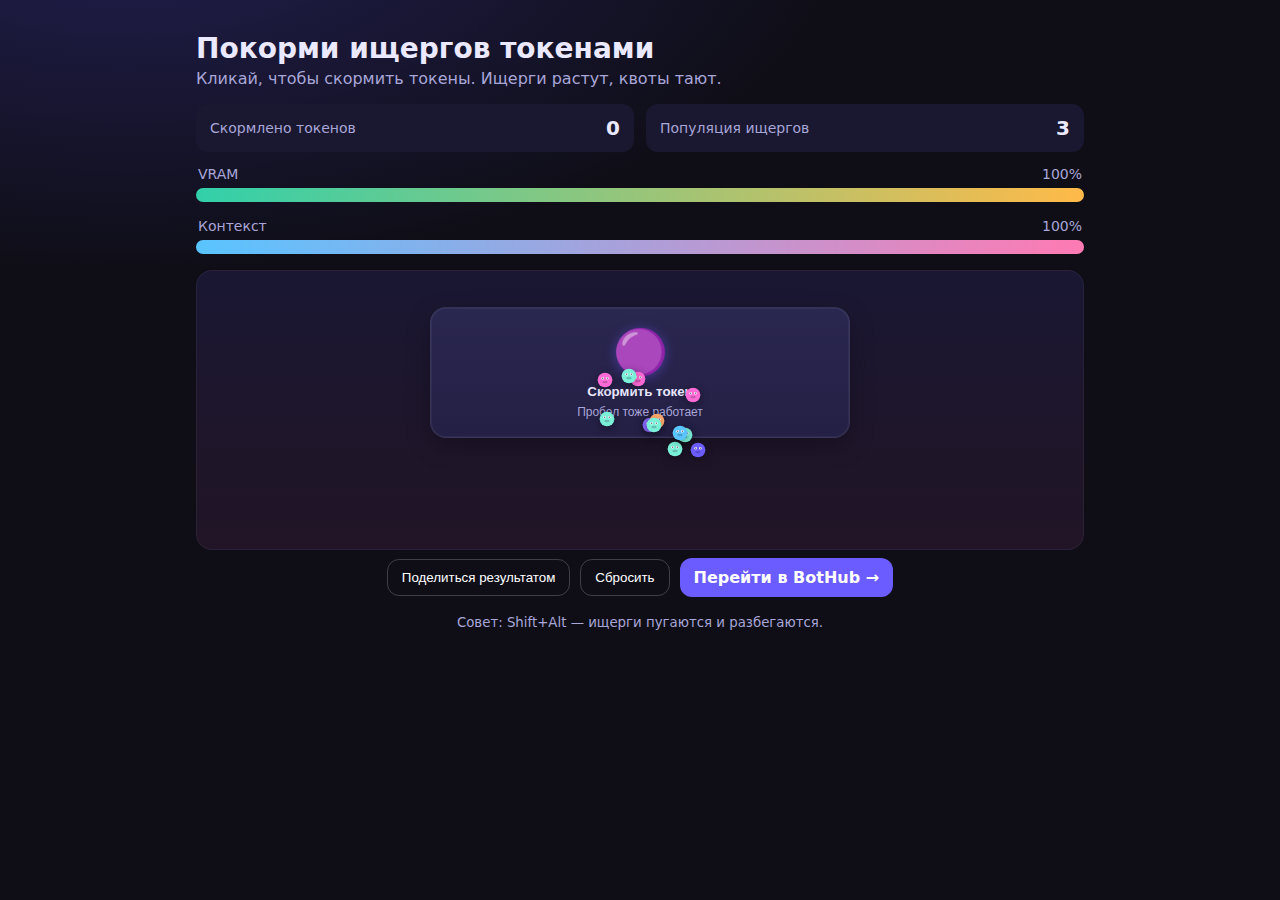
<file: index.html>
<!doctype html>
<html lang="ru">
<head>
  <meta charset="utf-8">
  <title>Покорми ищергов токенами</title>
  <meta name="viewport" content="width=device-width, initial-scale=1, viewport-fit=cover">
  <meta name="description" content="Кликер: корми ищергов токенами, смотри как исчерпываются VRAM и контекст.">
  <link rel="stylesheet" href="styles.css">
  <meta property="og:title" content="Покорми ищергов токенами">
  <meta property="og:description" content="Кликни и исчерпай квоты. Сможешь удержать ищергов?">
  <meta property="og:image" content="og.png">
  <meta name="theme-color" content="#6b5cff">
</head>
<body>
  <main class="wrap">
    <header class="top">
      <h1>Покорми ищергов токенами</h1>
      <p class="sub">Кликай, чтобы скормить токены. Ищерги растут, квоты тают.</p>
    </header>

    <section class="stats">
      <div class="stat">
        <span class="label">Скормлено токенов</span>
        <span class="value" id="tokensValue">0</span>
      </div>
      <div class="stat">
        <span class="label">Популяция ищергов</span>
        <span class="value" id="popValue">3</span>
      </div>
    </section>

    <section class="bars">
      <div class="bar">
        <div class="bar-top">
          <span>VRAM</span>
          <span id="vramPct">100%</span>
        </div>
        <div class="bar-track"><div id="vramBar" class="bar-fill"></div></div>
      </div>
      <div class="bar">
        <div class="bar-top">
          <span>Контекст</span>
          <span id="ctxPct">100%</span>
        </div>
        <div class="bar-track"><div id="ctxBar" class="bar-fill bar-ctx"></div></div>
      </div>
    </section>

    <section class="arena">
      <button id="feedBtn" class="feed" aria-label="Скормить токен (пробел)">
        <span class="token">🟣</span>
        <span class="feed-text">Скормить токен</span>
        <span class="hint">Пробел тоже работает</span>
      </button>
      <div id="swarm" class="swarm" aria-hidden="true"></div>
    </section>

    <section class="actions">
      <button id="shareBtn" class="ghost">Поделиться результатом</button>
      <button id="resetBtn" class="ghost">Сбросить</button>
      <a id="gotoMain" class="cta" href="https://bothub.ru/?utm_source=ischerpyvat&utm_medium=ishergi_clicker&utm_campaign=typo_traffic" rel="noopener">Перейти в BotHub →</a>
    </section>

    <footer class="foot">
      <small>Совет: Shift+Alt — ищерги пугаются и разбегаются.</small>
    </footer>
  </main>

  <div id="overlay" class="overlay hidden" role="dialog" aria-modal="true" aria-labelledby="ovTitle">
    <div class="ov-card">
      <h2 id="ovTitle">Квота исчерпана</h2>
      <p id="ovText">Ищерги сыты. VRAM и контекст на нуле.</p>
      <div class="ov-actions">
        <button id="shareBtn2" class="ghost">Поделиться</button>
        <a class="cta" href="https://bothub.ru/?utm_source=ischerpyvat&utm_medium=ishergi_clicker&utm_campaign=quota_overlay" rel="noopener">В BotHub</a>
      </div>
      <button id="closeOv" class="linklike">Попробовать ещё</button>
    </div>
  </div>

  <script src="app.js" defer></script>
</body>
</html>
</file>
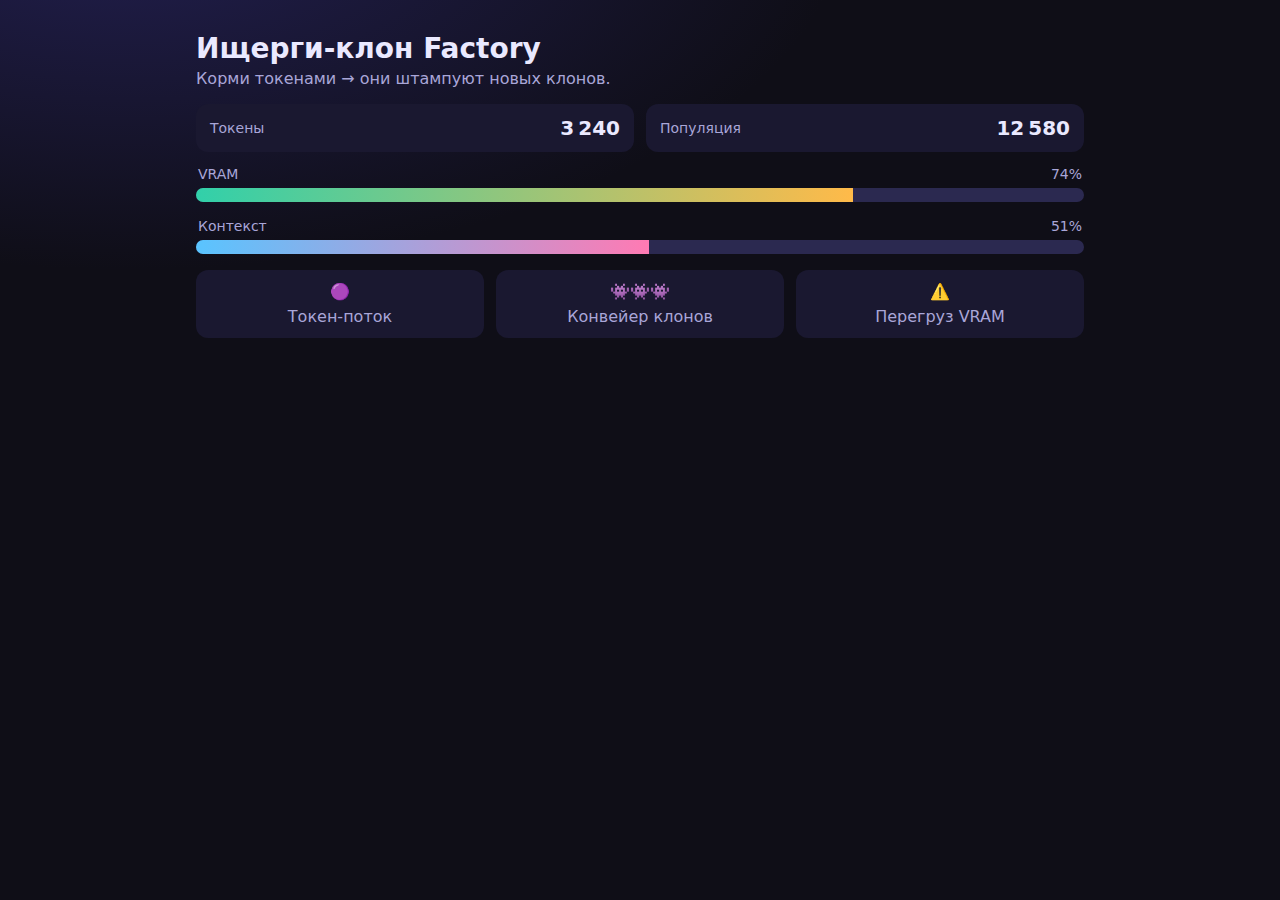
<file: factory.html>
<!doctype html>
<html lang="ru">
<head>
  <meta charset="utf-8">
  <title>Ищерги-клон Factory</title>
  <link rel="stylesheet" href="cliker-styles.css">
  <style>
    .factory-panel{display:flex;gap:12px;justify-content:center;margin-top:16px;}
    .machine{background:#1a1830;padding:12px 16px;border-radius:12px;text-align:center;flex:1;position:relative;overflow:hidden}
    .machine span{display:block;margin-top:6px;color:#a9a6d8}
  </style>
</head>
<body>
<main class="wrap">
  <header class="top">
    <h1>Ищерги‑клон Factory</h1>
    <p class="sub">Корми токенами → они штампуют новых клонов.</p>
  </header>

  <section class="stats">
    <div class="stat"><span class="label">Токены</span><span class="value">3 240</span></div>
    <div class="stat"><span class="label">Популяция</span><span class="value">12 580</span></div>
  </section>

  <section class="bars">
    <div class="bar"><div class="bar-top"><span>VRAM</span><span>74%</span></div>
      <div class="bar-track"><div class="bar-fill" style="width:74%"></div></div></div>
    <div class="bar"><div class="bar-top"><span>Контекст</span><span>51%</span></div>
      <div class="bar-track"><div class="bar-fill bar-ctx" style="width:51%"></div></div></div>
  </section>

  <div class="factory-panel">
    <div class="machine">🟣<span>Токен‑поток</span></div>
    <div class="machine">👾👾👾<span>Конвейер клонов</span></div>
    <div class="machine">⚠️<span>Перегруз VRAM</span></div>
  </div>
</main>

<script src="factory.js"></script>
</body>
</html>
</file>
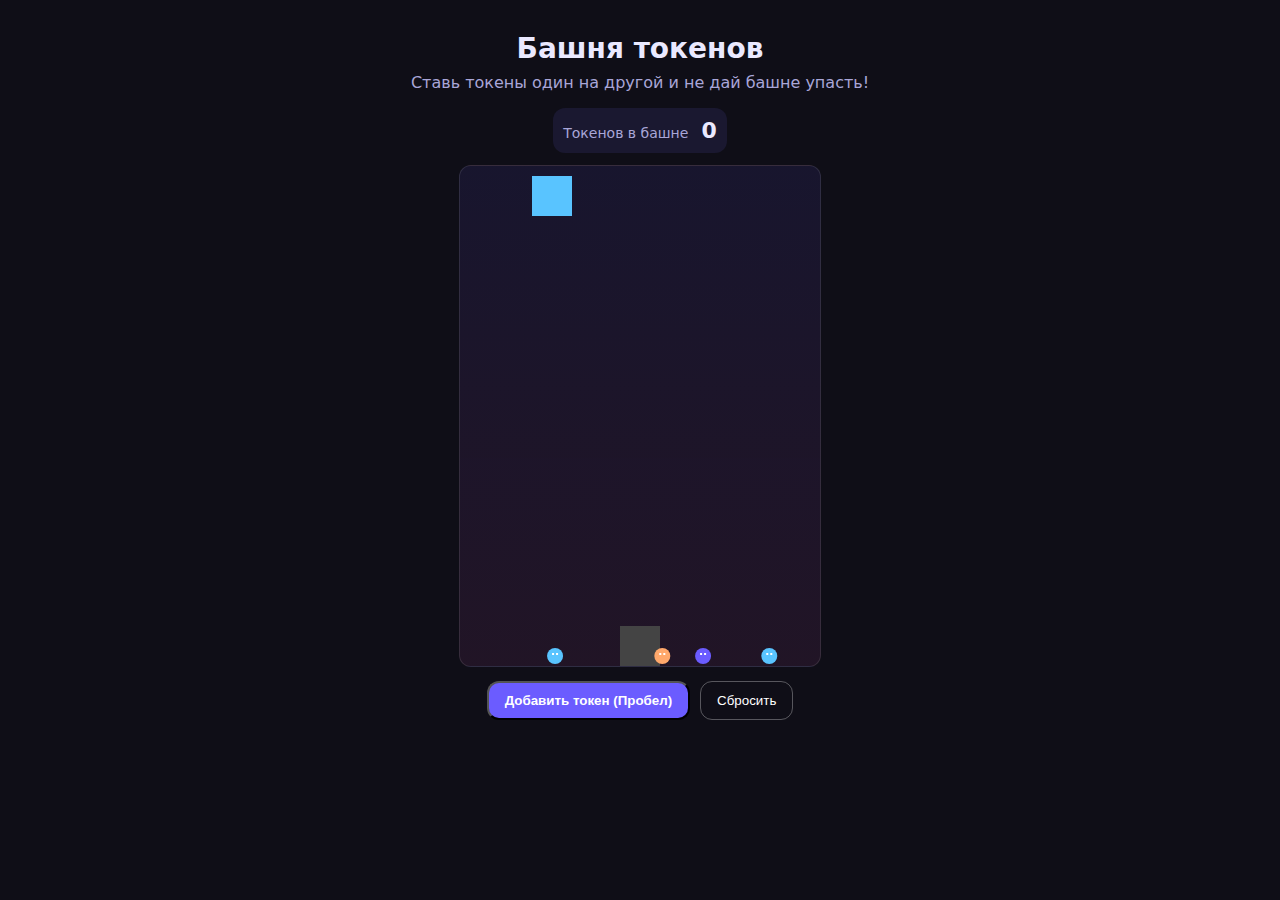
<file: tower-index.html>
<!doctype html>
<html lang="ru">
<head>
  <meta charset="utf-8">
  <title>Башня токенов — Ищерги</title>
  <meta name="viewport" content="width=device-width, initial-scale=1">
  <link rel="stylesheet" href="tower-styles.css">
</head>
<body>
  <main class="wrap">
    <header class="top">
      <h1>Башня токенов</h1>
      <p class="sub">Ставь токены один на другой и не дай башне упасть!</p>
    </header>

    <section class="stats">
      <div class="stat">
        <span class="label">Токенов в башне</span>
        <span class="value" id="scoreValue">0</span>
      </div>
    </section>

    <section class="arena">
      <canvas id="gameCanvas" width="360" height="500"></canvas>
    </section>

    <section class="actions">
      <button id="dropBtn" class="cta">Добавить токен (Пробел)</button>
      <button id="resetBtn" class="ghost">Сбросить</button>
    </section>
  </main>

  <div id="overlay" class="overlay hidden">
    <div class="ov-card">
      <h2>Башня рухнула</h2>
      <p>Ты поставил <span id="finalScore">0</span> токенов.</p>
      <button id="closeOv" class="cta">Попробовать ещё</button>
    </div>
  </div>

  <script src="tower-app.js" defer></script>
</body>
</html>
</file>
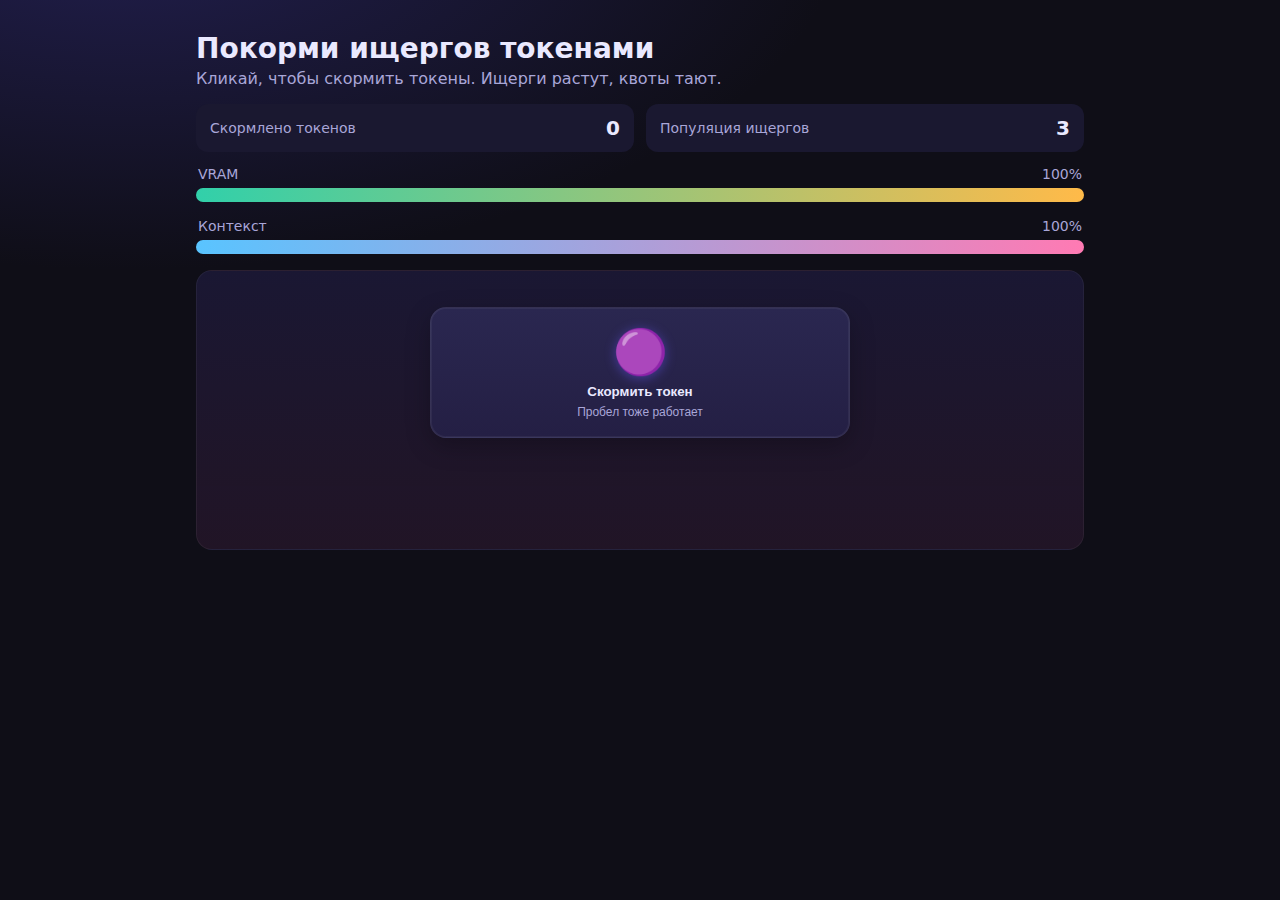
<file: var1.html>
<!doctype html>
<html lang="ru">
<head>
  <meta charset="utf-8">
  <title>Ищерги – Старт</title>
  <link rel="stylesheet" href="cliker-styles.css">
</head>
<body>
<main class="wrap">
  <header class="top">
    <h1>Покорми ищергов токенами</h1>
    <p class="sub">Кликай, чтобы скормить токены. Ищерги растут, квоты тают.</p>
  </header>

  <section class="stats">
    <div class="stat">
      <span class="label">Скормлено токенов</span>
      <span class="value">0</span>
    </div>
    <div class="stat">
      <span class="label">Популяция ищергов</span>
      <span class="value">3</span>
    </div>
  </section>

  <section class="bars">
    <div class="bar">
      <div class="bar-top"><span>VRAM</span><span>100%</span></div>
      <div class="bar-track"><div class="bar-fill" style="width:100%"></div></div>
    </div>
    <div class="bar">
      <div class="bar-top"><span>Контекст</span><span>100%</span></div>
      <div class="bar-track"><div class="bar-fill bar-ctx" style="width:100%"></div></div>
    </div>
  </section>

  <section class="arena">
    <button class="feed">
      <span class="token">🟣</span>
      <span class="feed-text">Скормить токен</span>
      <span class="hint">Пробел тоже работает</span>
    </button>
    <div class="swarm"></div>
  </section>
</main>
</body>
</html>
</file>
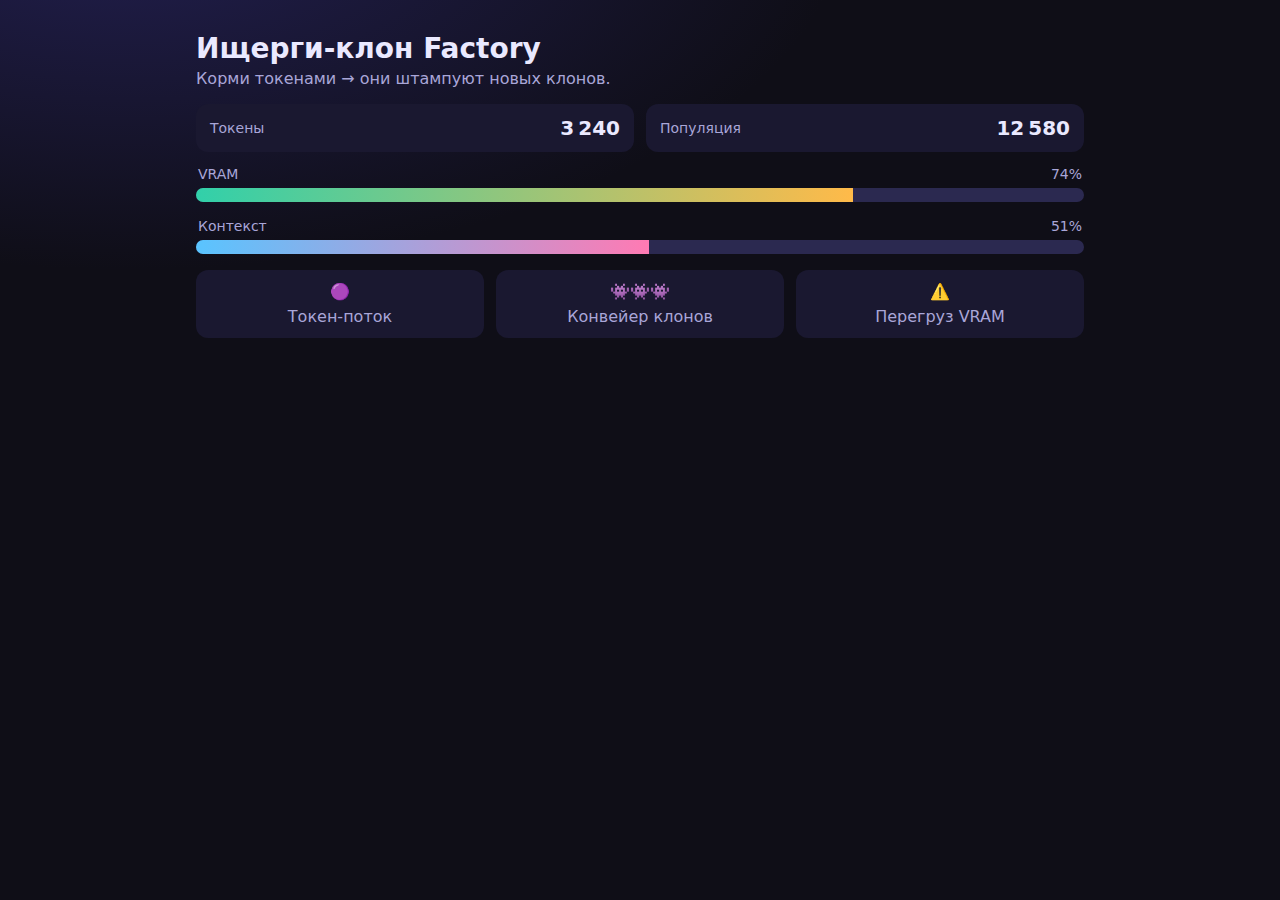
<file: var2.html>
<!doctype html>
<html lang="ru">
<head>
  <meta charset="utf-8">
  <title>Ищерги-клон Factory</title>
  <link rel="stylesheet" href="cliker-styles.css">
  <style>
    .factory-panel{display:flex;gap:12px;justify-content:center;margin-top:16px;}
    .machine{background:#1a1830;padding:12px 16px;border-radius:12px;text-align:center;flex:1}
    .machine span{display:block;margin-top:6px;color:#a9a6d8}
  </style>
</head>
<body>
<main class="wrap">
  <header class="top">
    <h1>Ищерги‑клон Factory</h1>
    <p class="sub">Корми токенами → они штампуют новых клонов.</p>
  </header>

  <section class="stats">
    <div class="stat">
      <span class="label">Токены</span>
      <span class="value">3 240</span>
    </div>
    <div class="stat">
      <span class="label">Популяция</span>
      <span class="value">12 580</span>
    </div>
  </section>

  <section class="bars">
    <div class="bar">
      <div class="bar-top"><span>VRAM</span><span>74%</span></div>
      <div class="bar-track"><div class="bar-fill" style="width:74%"></div></div>
    </div>
    <div class="bar">
      <div class="bar-top"><span>Контекст</span><span>51%</span></div>
      <div class="bar-track"><div class="bar-fill bar-ctx" style="width:51%"></div></div>
    </div>
  </section>

  <div class="factory-panel">
    <div class="machine">
      🟣<br><span>Токен‑поток</span>
    </div>
    <div class="machine">
      👾👾👾<br><span>Конвейер клонов</span>
    </div>
    <div class="machine">
      ⚠️<br><span>Перегруз VRAM</span>
    </div>
  </div>
</main>
</body>
</html>
</file>
<file: styles.css>
:root{
  --bg:#0f0e17;
  --card:#1a1830;
  --text:#eae9ff;
  --muted:#a9a6d8;
  --accent:#6b5cff;
  --accent2:#ff6bd6;
  --bar:#2b2950;
  --good:#31d0aa;
  --warn:#ffba49;
  --bad:#ff5f5f;
}
*{box-sizing:border-box}
html,body{height:100%}
body{
  margin:0;
  font-family:system-ui,-apple-system,Segoe UI,Roboto,Inter,Arial,sans-serif;
  color:var(--text);
  background: radial-gradient(1200px 600px at 10% -10%, #221f50 0%, transparent 60%), var(--bg);
}
.wrap{max-width:920px;margin:0 auto;padding:24px 16px 64px}
.top h1{margin:8px 0 4px;font-size:28px}
.sub{margin:0 0 16px;color:var(--muted)}
.stats{display:grid;grid-template-columns:1fr 1fr;gap:12px;margin:12px 0}
.stat{background:var(--card);padding:12px 14px;border-radius:12px;display:flex;justify-content:space-between;align-items:center}
.stat .label{color:var(--muted);font-size:14px}
.stat .value{font-variant-numeric:tabular-nums;font-weight:700;font-size:20px}
.bars{display:grid;gap:14px;margin:12px 0 8px}
.bar-top{display:flex;justify-content:space-between;color:var(--muted);font-size:14px;margin:2px 2px 6px}
.bar-track{background:var(--bar);height:14px;border-radius:999px;overflow:hidden}
.bar-fill{height:100%;width:100%;background:linear-gradient(90deg,var(--good),var(--warn));transition:width .2s ease, background .2s ease}
.bar-ctx{background:linear-gradient(90deg,#59c4ff,#ff7ab3)}
.arena{position:relative;background:linear-gradient(180deg,rgba(107,92,255,.12),rgba(255,107,214,.08));border:1px solid rgba(255,255,255,.05);border-radius:16px;padding:18px;margin:16px 0 8px;min-height:280px;overflow:hidden}
.feed{
  display:flex;flex-direction:column;align-items:center;justify-content:center;
  gap:6px;width:min(420px,92%);margin:18px auto 8px;padding:18px 12px;border-radius:16px;
  background:linear-gradient(180deg,#2a2750,#241f44);color:var(--text);border:1px solid rgba(255,255,255,.08);
  cursor:pointer;user-select:none;transition:transform .06s ease, box-shadow .1s ease;
  box-shadow:0 8px 24px rgba(0,0,0,.25), inset 0 0 0 1px rgba(255,255,255,.05);
}
.feed:active{transform:scale(.98)}
.feed .token{font-size:44px;filter:drop-shadow(0 2px 6px rgba(107,92,255,.45))}
.feed .feed-text{font-weight:700}
.feed .hint{color:var(--muted);font-size:12px}
.swarm{position:absolute;inset:0;pointer-events:none}
.ish{
  position:absolute;width:22px;height:22px;transform:translate(-50%,-50%);
  animation: float 3s ease-in-out infinite;
  filter:drop-shadow(0 2px 4px rgba(0,0,0,.35))
}
@keyframes float{
  0%{transform:translate(-50%,-50%) translateY(0)}
  50%{transform:translate(-50%,-50%) translateY(-6px)}
  100%{transform:translate(-50%,-50%) translateY(0)}
}
.actions{display:flex;gap:10px;align-items:center;justify-content:center;margin:8px 0 0}
.cta{background:var(--accent);color:#fff;text-decoration:none;padding:10px 14px;border-radius:12px;font-weight:700;border:0;display:inline-block}
.ghost{background:transparent;color:#fff;border:1px solid rgba(255,255,255,.2);padding:10px 14px;border-radius:12px}
.foot{display:flex;justify-content:center;margin-top:18px;color:var(--muted)}
.overlay{
  position:fixed;inset:0;background:rgba(8,7,14,.55);
  display:flex;align-items:center;justify-content:center;padding:16px;backdrop-filter:blur(4px)
}
.hidden{display:none}
.ov-card{
  background:var(--card);border:1px solid rgba(255,255,255,.08);border-radius:16px;
  padding:16px;max-width:480px;width:100%;text-align:center
}
.ov-actions{display:flex;gap:10px;justify-content:center;margin:12px 0}
.linklike{background:none;border:none;color:var(--muted);cursor:pointer}

@media (prefers-reduced-motion: reduce){
  .ish{animation:none}
  .feed{transition:none}
  .bar-fill{transition:none}
}
</file>
<file: cliker-styles.css>
:root{
  --bg:#0f0e17;
  --card:#1a1830;
  --text:#eae9ff;
  --muted:#a9a6d8;
  --accent:#6b5cff;
  --accent2:#ff6bd6;
  --bar:#2b2950;
  --good:#31d0aa;
  --warn:#ffba49;
  --bad:#ff5f5f;
}
*{box-sizing:border-box}
html,body{height:100%}
body{
  margin:0;
  font-family:system-ui,-apple-system,Segoe UI,Roboto,Inter,Arial,sans-serif;
  color:var(--text);
  background: radial-gradient(1200px 600px at 10% -10%, #221f50 0%, transparent 60%), var(--bg);
}
.wrap{max-width:920px;margin:0 auto;padding:24px 16px 64px}
.top h1{margin:8px 0 4px;font-size:28px}
.sub{margin:0 0 16px;color:var(--muted)}
.stats{display:grid;grid-template-columns:1fr 1fr;gap:12px;margin:12px 0}
.stat{background:var(--card);padding:12px 14px;border-radius:12px;display:flex;justify-content:space-between;align-items:center}
.stat .label{color:var(--muted);font-size:14px}
.stat .value{font-variant-numeric:tabular-nums;font-weight:700;font-size:20px}
.bars{display:grid;gap:14px;margin:12px 0 8px}
.bar-top{display:flex;justify-content:space-between;color:var(--muted);font-size:14px;margin:2px 2px 6px}
.bar-track{background:var(--bar);height:14px;border-radius:999px;overflow:hidden}
.bar-fill{height:100%;width:100%;background:linear-gradient(90deg,var(--good),var(--warn));transition:width .2s ease, background .2s ease}
.bar-ctx{background:linear-gradient(90deg,#59c4ff,#ff7ab3)}
.arena{position:relative;background:linear-gradient(180deg,rgba(107,92,255,.12),rgba(255,107,214,.08));border:1px solid rgba(255,255,255,.05);border-radius:16px;padding:18px;margin:16px 0 8px;min-height:280px;overflow:hidden}
.feed{
  display:flex;flex-direction:column;align-items:center;justify-content:center;
  gap:6px;width:min(420px,92%);margin:18px auto 8px;padding:18px 12px;border-radius:16px;
  background:linear-gradient(180deg,#2a2750,#241f44);color:var(--text);border:1px solid rgba(255,255,255,.08);
  cursor:pointer;user-select:none;transition:transform .06s ease, box-shadow .1s ease;
  box-shadow:0 8px 24px rgba(0,0,0,.25), inset 0 0 0 1px rgba(255,255,255,.05);
}
.feed:active{transform:scale(.98)}
.feed .token{font-size:44px;filter:drop-shadow(0 2px 6px rgba(107,92,255,.45))}
.feed .feed-text{font-weight:700}
.feed .hint{color:var(--muted);font-size:12px}
.swarm{position:absolute;inset:0;pointer-events:none}
.ish{
  position:absolute;width:22px;height:22px;transform:translate(-50%,-50%);
  animation: float 3s ease-in-out infinite;
  filter:drop-shadow(0 2px 4px rgba(0,0,0,.35))
}
@keyframes float{
  0%{transform:translate(-50%,-50%) translateY(0)}
  50%{transform:translate(-50%,-50%) translateY(-6px)}
  100%{transform:translate(-50%,-50%) translateY(0)}
}
.actions{display:flex;gap:10px;align-items:center;justify-content:center;margin:8px 0 0}
.cta{background:var(--accent);color:#fff;text-decoration:none;padding:10px 14px;border-radius:12px;font-weight:700;border:0;display:inline-block}
.ghost{background:transparent;color:#fff;border:1px solid rgba(255,255,255,.2);padding:10px 14px;border-radius:12px}
.foot{display:flex;justify-content:center;margin-top:18px;color:var(--muted)}
.overlay{
  position:fixed;inset:0;background:rgba(8,7,14,.55);
  display:flex;align-items:center;justify-content:center;padding:16px;backdrop-filter:blur(4px)
}
.hidden{display:none}
.ov-card{
  background:var(--card);border:1px solid rgba(255,255,255,.08);border-radius:16px;
  padding:16px;max-width:480px;width:100%;text-align:center
}
.ov-actions{display:flex;gap:10px;justify-content:center;margin:12px 0}
.linklike{background:none;border:none;color:var(--muted);cursor:pointer}

@media (prefers-reduced-motion: reduce){
  .ish{animation:none}
  .feed{transition:none}
  .bar-fill{transition:none}
}
</file>
<file: tower-styles.css>
:root {
  --bg:#0f0e17;
  --card:#1a1830;
  --text:#eae9ff;
  --muted:#a9a6d8;
  --accent:#6b5cff;
}

body{
  margin:0;
  font-family:system-ui,Roboto,Arial,sans-serif;
  color:var(--text);
  background:var(--bg);
}
.wrap{max-width:600px;margin:0 auto;padding:24px;text-align:center}
.top h1{margin:8px 0;font-size:28px}
.sub{margin:0 0 16px;color:var(--muted)}
.stats{margin-bottom:12px}
.stat{background:var(--card);padding:10px;border-radius:12px;display:inline-block}
.stat .label{color:var(--muted);font-size:14px}
.stat .value{font-weight:700;font-size:22px;margin-left:8px}
.arena{display:flex;justify-content:center}
canvas{background:linear-gradient(180deg,rgba(107,92,255,.1),rgba(255,107,214,.08));
       border:1px solid rgba(255,255,255,.1);
       border-radius:12px}
.actions{margin:14px 0;display:flex;gap:10px;justify-content:center}
.cta{background:var(--accent);color:#fff;padding:10px 16px;border-radius:12px;font-weight:700}
.ghost{background:none;border:1px solid rgba(255,255,255,.3);color:#fff;padding:10px 16px;border-radius:12px}
.overlay{position:fixed;inset:0;background:rgba(0,0,0,.5);
  display:flex;align-items:center;justify-content:center}
.hidden{display:none}
.ov-card{background:var(--card);padding:20px;border-radius:16px;max-width:300px}
</file>
